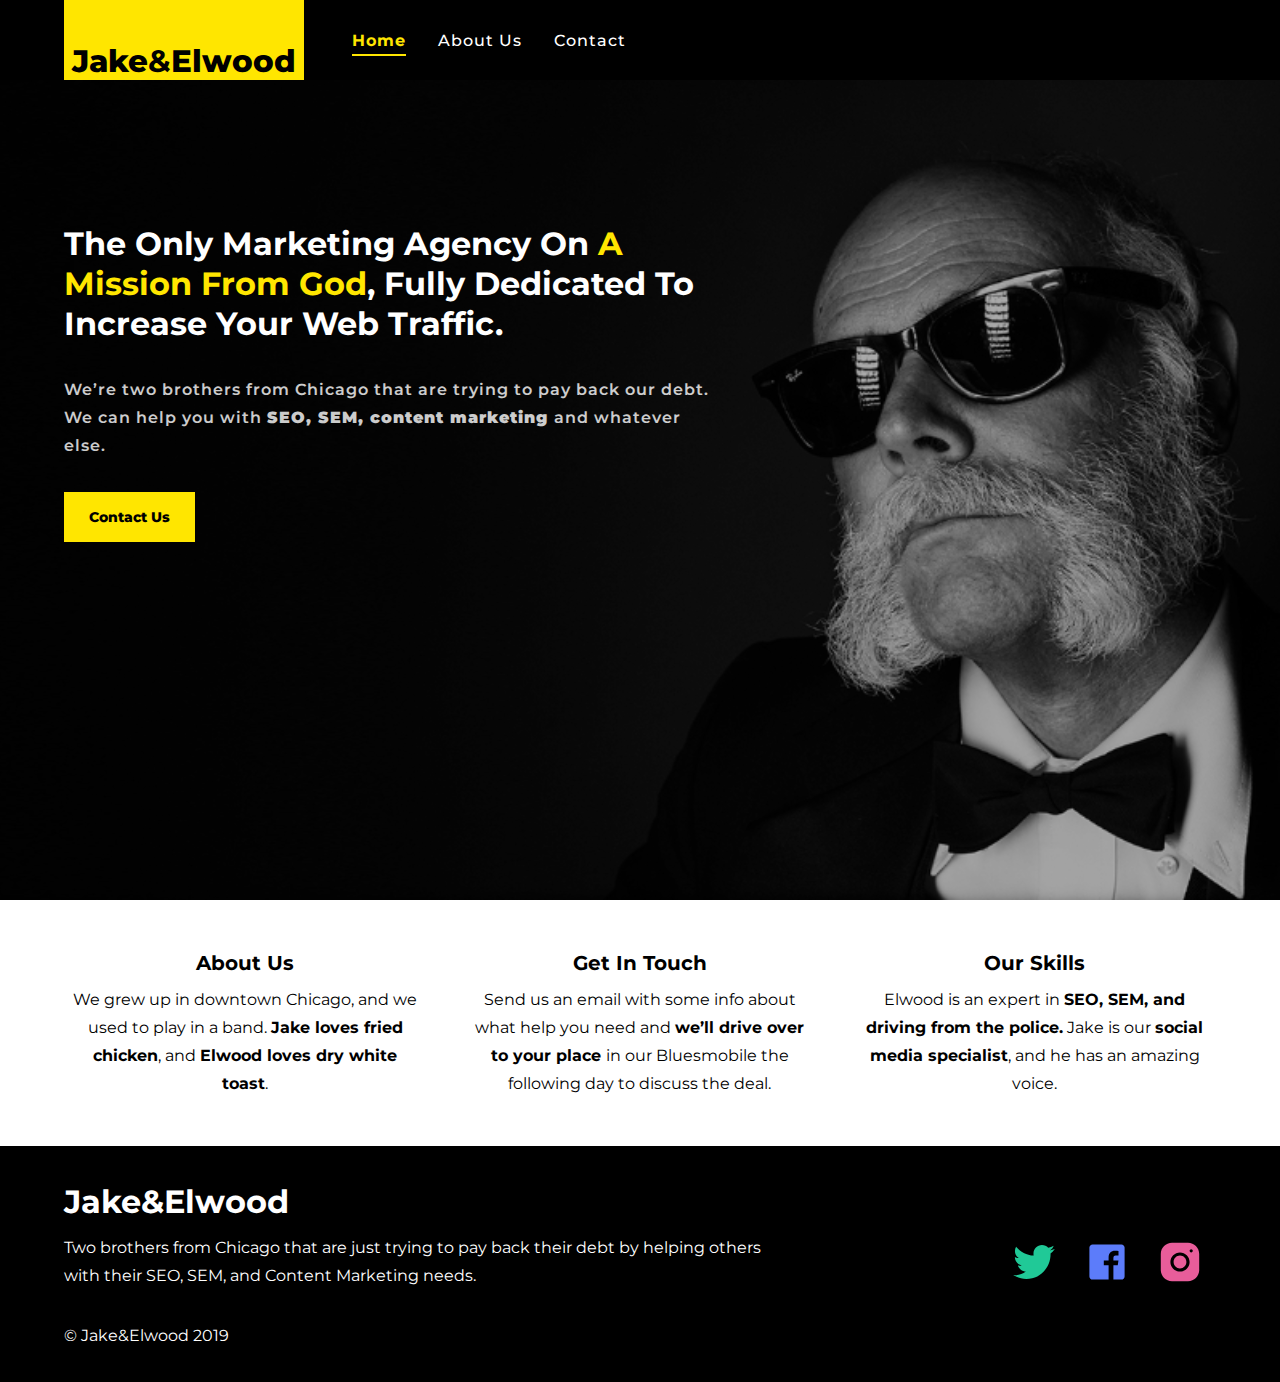
<file: index.html>
<!DOCTYPE html>
<html lang="en">
  <head>
    <meta charset="UTF-8" />
    <meta http-equiv="X-UA-Compatible" content="IE=edge" />
    <meta name="viewport" content="width=device-width, initial-scale=1.0" />
    <title>Jake And Elwood</title>
    <link rel="stylesheet" href="./css/main.css" />
  </head>
  <body>
    <div class="wrapper">
      <!-- HEADER -->
      <header class="header">
        <div class="container header-container">
          <!-- LOGO -->
          <h1 class="nav-logo">
            <a class="nav-logo-link" href="#">
              <strong>jake</strong>&<strong>elwood</strong>
            </a>
          </h1>
          <!-- NAVBAR -->
          <nav class="nav">
            <ul class="nav-list">
              <li class="nav-item">
                <a class="nav-item-active" href="./index.html">home</a>
              </li>
              <li class="nav-item">
                <a class="nav-item-link" href="./aboutUs.html">about us</a>
              </li>
              <li class="nav-item">
                <a class="nav-item-link" href="./contactUs.html">contact</a>
              </li>
            </ul>
          </nav>
        </div>
      </header>

      <!-- MAIN -->

      <main class="main">
        <div class="main-container">
          <section class="hero-section">
            <div class="container hero-container">
              <h2 class="hero-head">
                The only marketing agency on <span>a mission from God</span>,
                fully dedicated to increase your web traffic.
              </h2>
              <p class="hero-description">
                We’re two brothers from Chicago that are trying to pay back our
                debt. We can help you with
                <strong>SEO, SEM, content marketing </strong>and whatever else.
              </p>
              <button class="btn">contact us</button>
            </div>
          </section>
          <section class="info-section">
            <div class="container info-container">
              <article class="info-card">
                <h3 class="info-card-title">about us</h3>
                <p class="info-card-description">
                  We grew up in downtown Chicago, and we used to play in a band.
                  <strong>Jake loves fried chicken</strong>, and
                  <strong>Elwood loves dry white toast</strong>.
                </p>
              </article>
              <article class="info-card">
                <h3 class="info-card-title">get in touch</h3>
                <p class="info-card-description">
                  Send us an email with some info about what help you need and
                  <strong>we’ll drive over to your place </strong>in our
                  Bluesmobile the following day to discuss the deal.
                </p>
              </article>
              <article class="info-card skill-card">
                <h3 class="info-card-title">Our skills</h3>
                <p class="info-card-description">
                  Elwood is an expert in
                  <strong>SEO, SEM, and driving from the police.</strong>
                  Jake is our <strong>social media specialist</strong>, and he
                  has an amazing voice.
                </p>
              </article>
            </div>
          </section>
        </div>
      </main>

      <!-- FOOTER -->
      <footer class="footer">
        <div class="container footer-container">
          <div class="footer-content">
            <div class="footer-head">
              <h2 class="footer-title">Jake&Elwood</h2>
              <p class="footer-subtitle">
                Two brothers from Chicago that are just trying to pay back their
                debt by helping others with their SEO, SEM, and Content
                Marketing needs.
              </p>
            </div>
            <p class="footer-copyright">© Jake&Elwood 2019</p>
          </div>
          <ul class="social-list">
            <li class="social-media-item">
              <a href="#">
                <img src="./assets/img/twitter.svg" alt="twitter logo" />
              </a>
            </li>
            <li class="social-media-item">
              <a href="#">
                <img src="./assets/img/facebook.svg" alt="facebook logo" />
              </a>
            </li>
            <li class="social-media-item">
              <a href="#">
                <img src="./assets/img/instagram.svg" alt="instagram logo" />
              </a>
            </li>
          </ul>
        </div>
      </footer>
    </div>
  </body>
</html>
</file>
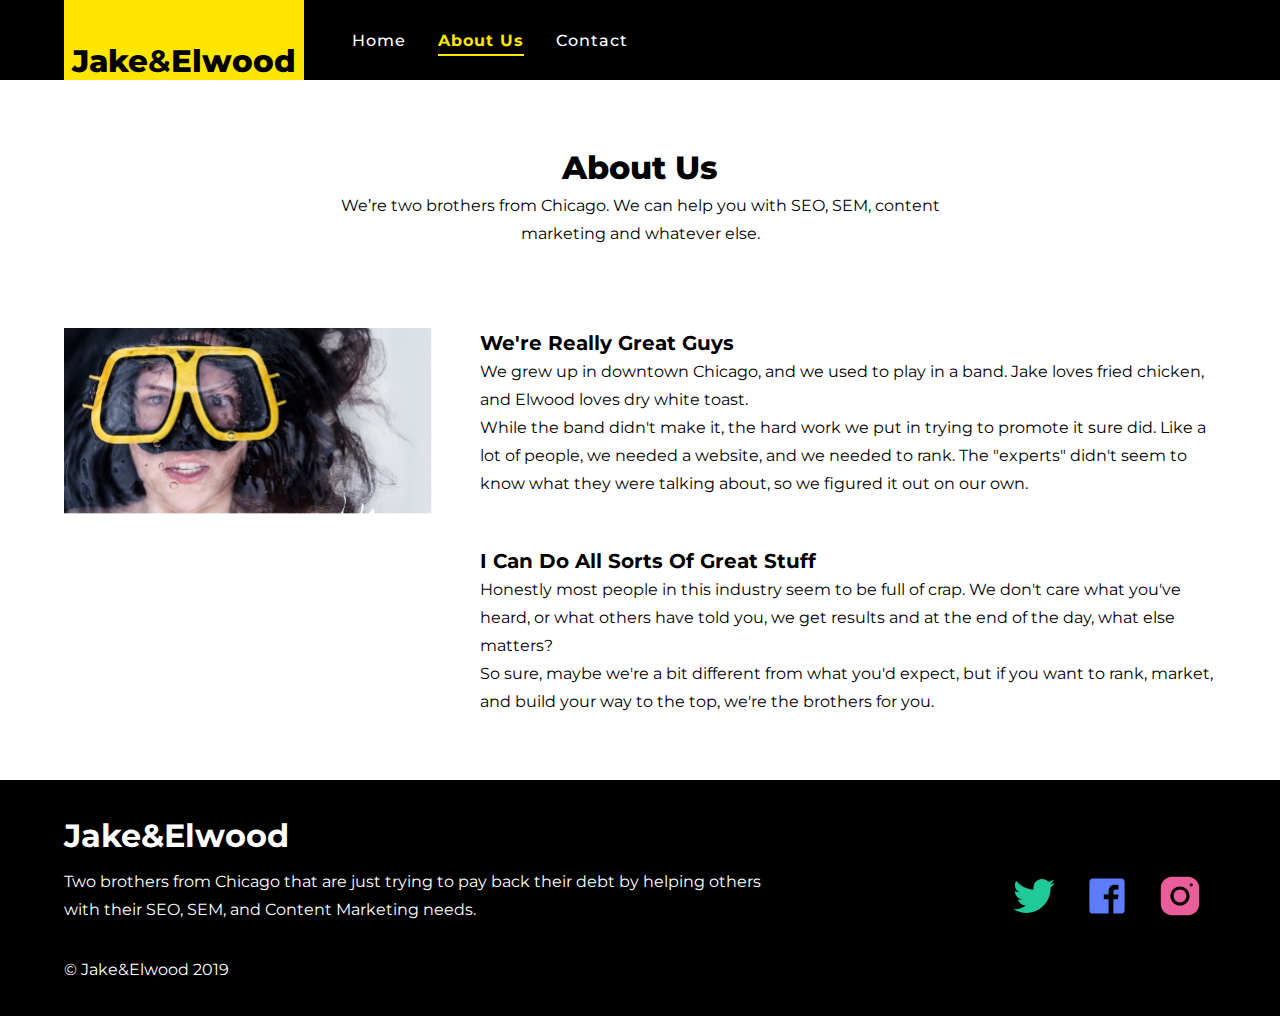
<file: aboutUs.html>
<!DOCTYPE html>
<html lang="en">
  <head>
    <meta charset="UTF-8" />
    <meta http-equiv="X-UA-Compatible" content="IE=edge" />
    <meta name="viewport" content="width=device-width, initial-scale=1.0" />
    <title>About Us</title>
    <link rel="stylesheet" href="./css/main.css" />
  </head>
  <body>
    <div class="wrapper">
      <!-- HEADER -->
      <header class="header">
        <div class="container header-container">
          <!-- LOGO -->
          <h1 class="nav-logo">
            <a class="nav-logo-link" href="#">
              <strong>jake</strong>&<strong>elwood</strong>
            </a>
          </h1>
          <!-- NAVBAR -->
          <nav class="nav">
            <ul class="nav-list">
              <li class="nav-item">
                <a class="nav-item-link" href="./index.html">home</a>
              </li>
              <li class="nav-item">
                <a class="nav-item-active" href="./aboutUs.html">about us</a>
              </li>
              <li class="nav-item">
                <a class="nav-item-link" href="./contactUs.html">contact</a>
              </li>
            </ul>
          </nav>
        </div>
      </header>

      <!-- MAIN -->

      <main class="main">
        <div class="main-container">
          <section class="page-section">
            <div class="container page-container">
              <div class="page-head">
                <h2 class="page-title">about us</h2>
                <p class="page-subtitle">
                  We’re two brothers from Chicago. We can help you with SEO,
                  SEM, content marketing and whatever else.
                </p>
              </div>
              <div class="page-body">
                <div class="page-img-wrap">
                  <img src="./assets/img/about-me.jpg" alt="man in water" />
                </div>
                <div class="page-content">
                  <article class="page-article">
                    <h3 class="page-article-head">We're really great guys</h3>
                    <p class="page-article-description">
                      We grew up in downtown Chicago, and we used to play in a
                      band. Jake loves fried chicken, and Elwood loves dry white
                      toast. <br />
                      While the band didn't make it, the hard work we put in
                      trying to promote it sure did. Like a lot of people, we
                      needed a website, and we needed to rank. The "experts"
                      didn't seem to know what they were talking about, so we
                      figured it out on our own.
                    </p>
                  </article>
                  <article class="page-article">
                    <h3 class="page-article-head">
                      I can do all sorts of great stuff
                    </h3>
                    <p class="page-article-description">
                      Honestly most people in this industry seem to be full of
                      crap. We don't care what you've heard, or what others have
                      told you, we get results and at the end of the day, what
                      else matters?
                      <br />So sure, maybe we're a bit different from what you'd
                      expect, but if you want to rank, market, and build your
                      way to the top, we're the brothers for you.
                    </p>
                  </article>
                </div>
              </div>
            </div>
          </section>
        </div>
      </main>

      <!-- FOOTER -->
      <footer class="footer">
        <div class="container footer-container">
          <div class="footer-content">
            <div class="footer-head">
              <h2 class="footer-title">Jake&Elwood</h2>
              <p class="footer-subtitle">
                Two brothers from Chicago that are just trying to pay back their
                debt by helping others with their SEO, SEM, and Content
                Marketing needs.
              </p>
            </div>
            <p class="footer-copyright">© Jake&Elwood 2019</p>
          </div>
          <ul class="social-list">
            <li class="social-media-item">
              <a href="#">
                <img src="./assets/img/twitter.svg" alt="twitter logo" />
              </a>
            </li>
            <li class="social-media-item">
              <a href="#">
                <img src="./assets/img/facebook.svg" alt="facebook logo" />
              </a>
            </li>
            <li class="social-media-item">
              <a href="#">
                <img src="./assets/img/instagram.svg" alt="instagram logo" />
              </a>
            </li>
          </ul>
        </div>
      </footer>
    </div>
  </body>
</html>
</file>
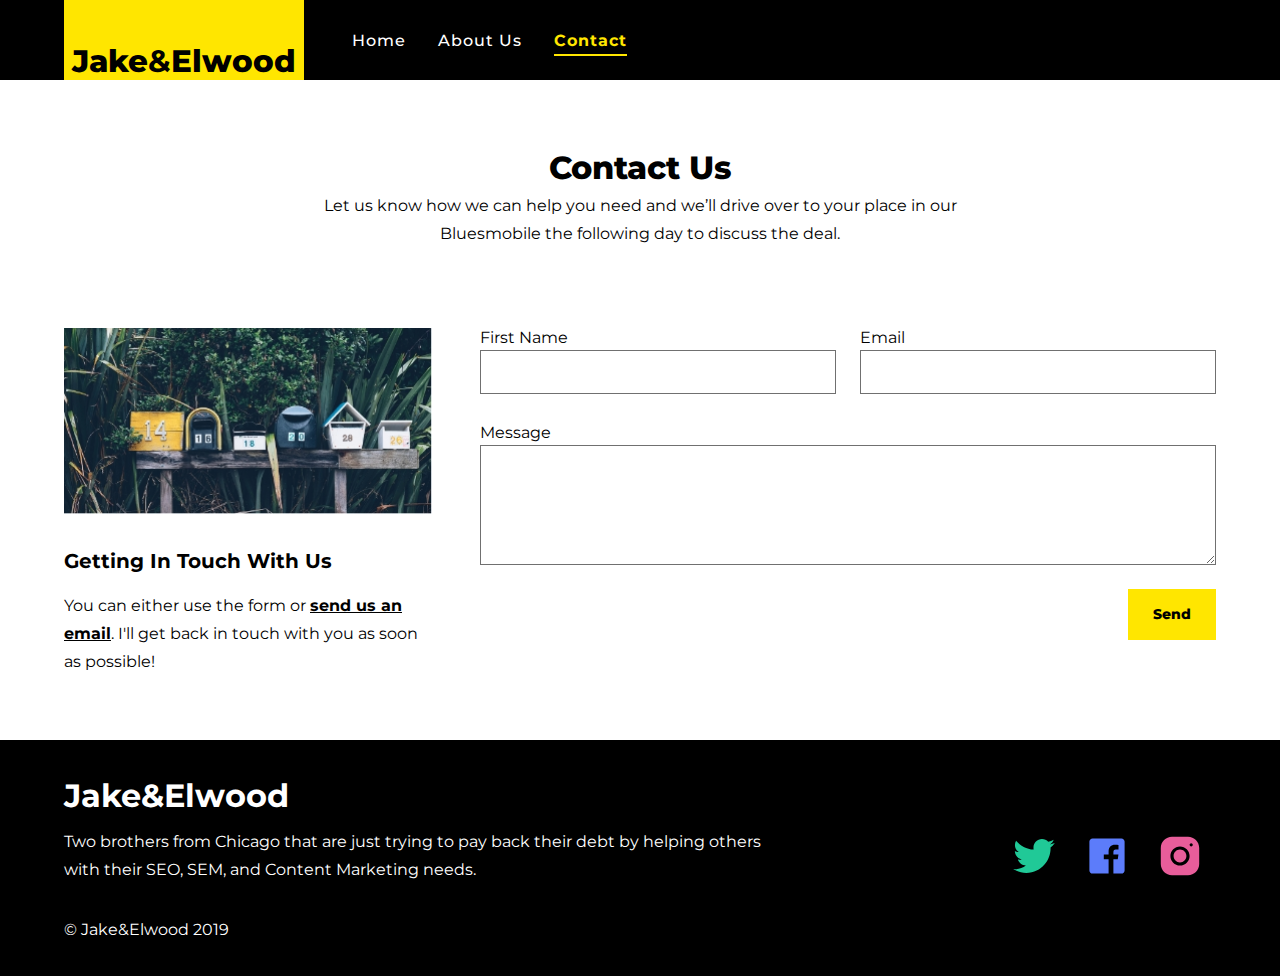
<file: contactUs.html>
<!DOCTYPE html>
<html lang="en">
  <head>
    <meta charset="UTF-8" />
    <meta http-equiv="X-UA-Compatible" content="IE=edge" />
    <meta name="viewport" content="width=device-width, initial-scale=1.0" />
    <title>Contact Us</title>
    <link rel="stylesheet" href="./css/main.css" />
  </head>
  <body>
    <div class="wrapper">
      <!-- HEADER -->
      <header class="header">
        <div class="container header-container">
          <!-- LOGO -->
          <h1 class="nav-logo">
            <a class="nav-logo-link" href="#">
              <strong>jake</strong>&<strong>elwood</strong>
            </a>
          </h1>
          <!-- NAVBAR -->
          <nav class="nav">
            <ul class="nav-list">
              <li class="nav-item">
                <a class="nav-item-link" href="./index.html">home</a>
              </li>
              <li class="nav-item">
                <a class="nav-item-link" href="./aboutUs.html">about us</a>
              </li>
              <li class="nav-item">
                <a class="nav-item-active" href="./contactUs.html">contact</a>
              </li>
            </ul>
          </nav>
        </div>
      </header>

      <!-- MAIN -->

      <main class="main">
        <div class="main-container">
          <section class="page-section">
            <div class="container page-container">
              <div class="page-head">
                <h2 class="page-title">contact us</h2>
                <p class="page-subtitle">
                  Let us know how we can help you need and we’ll drive over to
                  your place in our Bluesmobile the following day to discuss the
                  deal.
                </p>
              </div>
              <div class="page-body">
                <div class="page-img-wrap">
                  <img
                    src="./assets/img/contact.jpg"
                    alt="letter box over wood"
                  />
                  <div class="page-img-text">
                    <h3>Getting in touch with us</h3>
                    <p>
                      You can either use the form or
                      <strong><a href="#">send us an email</a></strong
                      >. I'll get back in touch with you as soon as possible!
                    </p>
                  </div>
                </div>
                <form class="page-form">
                  <div class="page-input">
                    <label for="first-name">first name</label>
                    <input id="first-name" />
                  </div>
                  <div class="page-input">
                    <label for="email">email</label>
                    <input id="email" />
                  </div>
                  <div class="page-input message-input">
                    <label for="message">message</label>
                    <textarea id="message"></textarea>
                  </div>

                  <div class="form-btn-wrapper">
                    <button class="btn">send</button>
                  </div>
                </form>
              </div>
            </div>
          </section>
        </div>
      </main>

      <!-- FOOTER -->
      <footer class="footer">
        <div class="container footer-container">
          <div class="footer-content">
            <div class="footer-head">
              <h2 class="footer-title">Jake&Elwood</h2>
              <p class="footer-subtitle">
                Two brothers from Chicago that are just trying to pay back their
                debt by helping others with their SEO, SEM, and Content
                Marketing needs.
              </p>
            </div>
            <p class="footer-copyright">© Jake&Elwood 2019</p>
          </div>
          <ul class="social-list">
            <li class="social-media-item">
              <a href="#">
                <img src="./assets/img/twitter.svg" alt="twitter logo" />
              </a>
            </li>
            <li class="social-media-item">
              <a href="#">
                <img src="./assets/img/facebook.svg" alt="facebook logo" />
              </a>
            </li>
            <li class="social-media-item">
              <a href="#">
                <img src="./assets/img/instagram.svg" alt="instagram logo" />
              </a>
            </li>
          </ul>
        </div>
      </footer>
    </div>
  </body>
</html>
</file>
<file: css/main.css>
@import "./variables.css";
@import "./reset.css";
@import "./typography.css";

body {
  font-family: var(--primary-font);
}

.wrapper {
  position: relative;
}

h1,
h2,
h3 {
  color: var(--head-color);
  text-transform: capitalize;
}

span {
  color: #ffe600;
}

.container {
  width: 90%;
}

/* HEADER */

.header {
  display: flex;
  position: absolute;
  height: 5em;
  width: 100%;
  justify-content: center;
}

.header-container {
  display: flex;
}

/* NAV */

.nav {
  display: none;
}

/* LOGO */

.nav-logo {
  background: var(--logo-bg-color);
  display: flex;
  align-items: flex-end;
}

.nav-logo-link {
  text-decoration: none;
  text-transform: capitalize;
  font-size: 31px;
  line-height: 37px;
  color: var(--logo-text-color);
  padding: 0 8px;
}

.nav-logo-link strong {
  font-weight: var(--extrabold-weight);
}

/* MAIN */

/* HERO SECTION */
.hero-section {
  display: flex;
  justify-content: center;
}

.hero-container {
  display: flex;
  flex-direction: column;
  align-items: flex-start;
  gap: 1em;
}

.hero-section {
  background-image: url(../assets/img/hero-bg.jpg);
  background-color: #aaa;
  background-blend-mode: multiply;
  background-repeat: no-repeat;
  background-size: cover;
  background-position: right 40% bottom 45%;
  padding-bottom: 5.5em;
  padding-top: 9em;
}

.hero-head,
.hero-description {
  color: #fff;
  max-width: 240px;
}

.hero-head {
  line-height: 125%;
  text-transform: capitalize;
}

.hero-description {
  font-weight: var(--semibold-weight);
  opacity: 0.8;
  letter-spacing: 1px;
}

.btn {
  font-family: inherit;
  padding: 0.8em 1.8em;
  font-weight: var(--extrabold-weight);
  background-color: var(--btn-color);
  transition-property: opacity;
  transition-duration: 0.5s;
}

.btn:hover {
  opacity: 0.5;
}

@media (min-width: 560px) {
  .hero-head,
  .hero-description {
    max-width: 310px;
  }
}

@media (min-width: 768px) {
  .hero-head,
  .hero-description {
    max-width: 400px;
  }
}

@media (min-width: 900px) {
  .hero-head,
  .hero-description {
    max-width: 500px;
  }
}

@media (min-width: 1280px) {
  .header-container {
    gap: 3em;
  }

  .nav {
    display: flex;
    align-items: center;
  }

  .nav-list {
    list-style: none;
    display: flex;
    gap: 2em;
  }

  .nav-item-link,
  .nav-item-active {
    letter-spacing: 1px;
    text-transform: capitalize;
    text-decoration: none;
  }

  .nav-item-link {
    font-weight: var(--medium-weight);
    color: var(--nav-link-color);
  }

  .nav-item-active {
    font-weight: var(--bold-weight);
    color: #ffe600;
    padding-bottom: 4px;
    border-bottom: 2px solid #ffe600;
  }

  .nav-item a:hover {
    color: #ffe600;
  }

  .hero-head,
  .hero-description {
    max-width: 650px;
  }

  .hero-section {
    background-size: cover;
    padding-top: 14em;
    padding-bottom: 8em;
    height: 100vh;
  }

  .hero-container {
    gap: 2em;
  }
}

/* GRID */

.info-section {
  display: flex;
  justify-content: center;
}

.info-container {
  padding: 2em 0;
  display: grid;
  grid-template: 1fr 1fr / minmax(200px, 300px);
  gap: 2em;
  justify-content: center;
}

.info-card {
  display: flex;
  flex-direction: column;
  align-items: center;
  gap: 0.5em;
  padding: 1em 0.5em;
}

.info-card-description {
  text-align: center;
}

@media (min-width: 560px) {
  .info-container {
    grid-template: 1fr 1fr / minmax(200px, 450px);
  }
}

@media (min-width: 685px) {
  .info-container {
    grid-template: 1fr 1fr / 1fr 1fr;
  }

  .skill-card {
    grid-column: 1 / -1;
    align-self: center;
  }
}

@media (min-width: 780px) {
  .info-container {
    grid-template: 1fr / 1fr 1fr 1fr;
  }

  .skill-card {
    grid-column: 3 / -1;
    align-self: flex-start;
  }
}

/* FOOTER */

.footer {
  display: flex;
  justify-content: center;
  background-color: #000;
}

.footer-container {
  display: flex;
  flex-direction: column-reverse;
  align-items: center;
  padding: 2em 0;
  gap: 1em;
}

.social-list {
  display: flex;
  gap: 0.8em;
  list-style: none;
  justify-content: space-between;
}

.social-list a img {
  width: 80%;
}

.footer-content {
  display: flex;
  flex-direction: column;
  align-items: center;
  gap: 2em;
}

.footer-head {
  display: flex;
  flex-direction: column;
  color: #fff;
  gap: 0.5em;
  align-items: center;
}

.footer-subtitle {
  text-align: center;
}

.footer-title,
.footer-subtitle,
.footer-copyright {
  color: #fff;
}

@media (min-width: 685px) {
  .footer-container {
    flex-direction: row;
    justify-content: space-between;
  }

  .social-list {
    flex-direction: column;
  }

  .footer-subtitle {
    max-width: 350px;
  }
}

@media (min-width: 780px) {
  .social-list {
    flex-direction: row;
  }

  .footer-content,
  .footer-head {
    align-items: flex-start;
  }

  .footer-subtitle {
    max-width: 450px;
    text-align: left;
  }
}

@media (min-width: 900px) {
  .footer-subtitle {
    max-width: 600px;
  }
}

@media (min-width: 1280px) {
  .footer-subtitle {
    max-width: 700px;
  }
}

/* About Us Page */

.header {
  background: #000;
}

.page-section {
  padding-top: 8em;
  padding-bottom: 3em;
  display: flex;
  justify-content: center;
}

.page-container {
  display: flex;
  flex-direction: column;
  gap: 3em;
  padding: 1em 0;
}

.page-head {
  display: flex;
  flex-direction: column;
  align-items: center;
}

.page-title {
  font-weight: var(--extrabold-weight);
}

.page-subtitle {
  text-align: center;
}

.page-body {
  display: flex;
  flex-direction: column;
  gap: 3em;
  align-items: center;
}

.page-img-wrap {
  display: flex;
  flex-direction: column;
  gap: 2em;
}

.page-img-text {
  display: flex;
  flex-direction: column;
  gap: 1em;
}

.page-img-text p strong a {
  color: #000;
}

.page-img-wrap img {
  max-width: 100%;
  object-fit: cover;
}

.page-content {
  display: flex;
  flex-direction: column;
  gap: 3em;
}

.page-form {
  display: flex;
  flex-direction: column;
  gap: 1.5em;
  width: 100%;
}

.page-input {
  display: flex;
  flex-direction: column;
  gap: 0.2em;
}

.page-input label {
  text-transform: capitalize;
}

.page-input input,
.page-input textarea {
  border: 1px solid #707070;
  padding: 1em 0.5em;
}

.page-input textarea {
  height: 120px;
}

.form-btn-wrapper {
  display: flex;
  justify-content: flex-end;
}

@media (min-width: 560px) {
  .page-subtitle {
    max-width: 600px;
  }

  .page-img-text {
    max-width: 600px;
  }

  .page-article {
    display: flex;
    flex-direction: column;
    align-items: center;
  }

  .page-article-description {
    text-align: center;
    max-width: 600px;
  }

  .page-img-text {
    align-items: center;
  }

  .page-img-text p {
    text-align: center;
  }
}

@media (min-width: 685px) {
  .page-subtitle {
    max-width: 650px;
  }

  .page-article-description {
    max-width: 650px;
  }

  .page-img-text {
    max-width: 650px;
  }
}

@media (min-width: 780px) {
  .page-img-text {
    max-width: none;
  }

  .page-container {
    gap: 5em;
  }

  .page-body {
    display: grid;
    grid-template-columns: 1fr 2fr;
    align-items: flex-start;
  }

  .page-article-description {
    text-align: left;
    max-width: none;
  }

  .page-article {
    align-items: flex-start;
  }

  .page-subtitle {
    max-width: 680px;
  }

  .page-form {
    display: grid;
    grid-template: 1fr 2fr 0.5fr / 1fr 1fr;
  }
  .form-btn-wrapper {
    display: flex;
    justify-content: flex-end;
  }

  .message-input,
  .form-btn-wrapper {
    grid-column: 1 / -1;
  }

  .page-img-text {
    align-items: flex-start;
  }

  .page-img-text p {
    text-align: left;
  }
}
</file>
